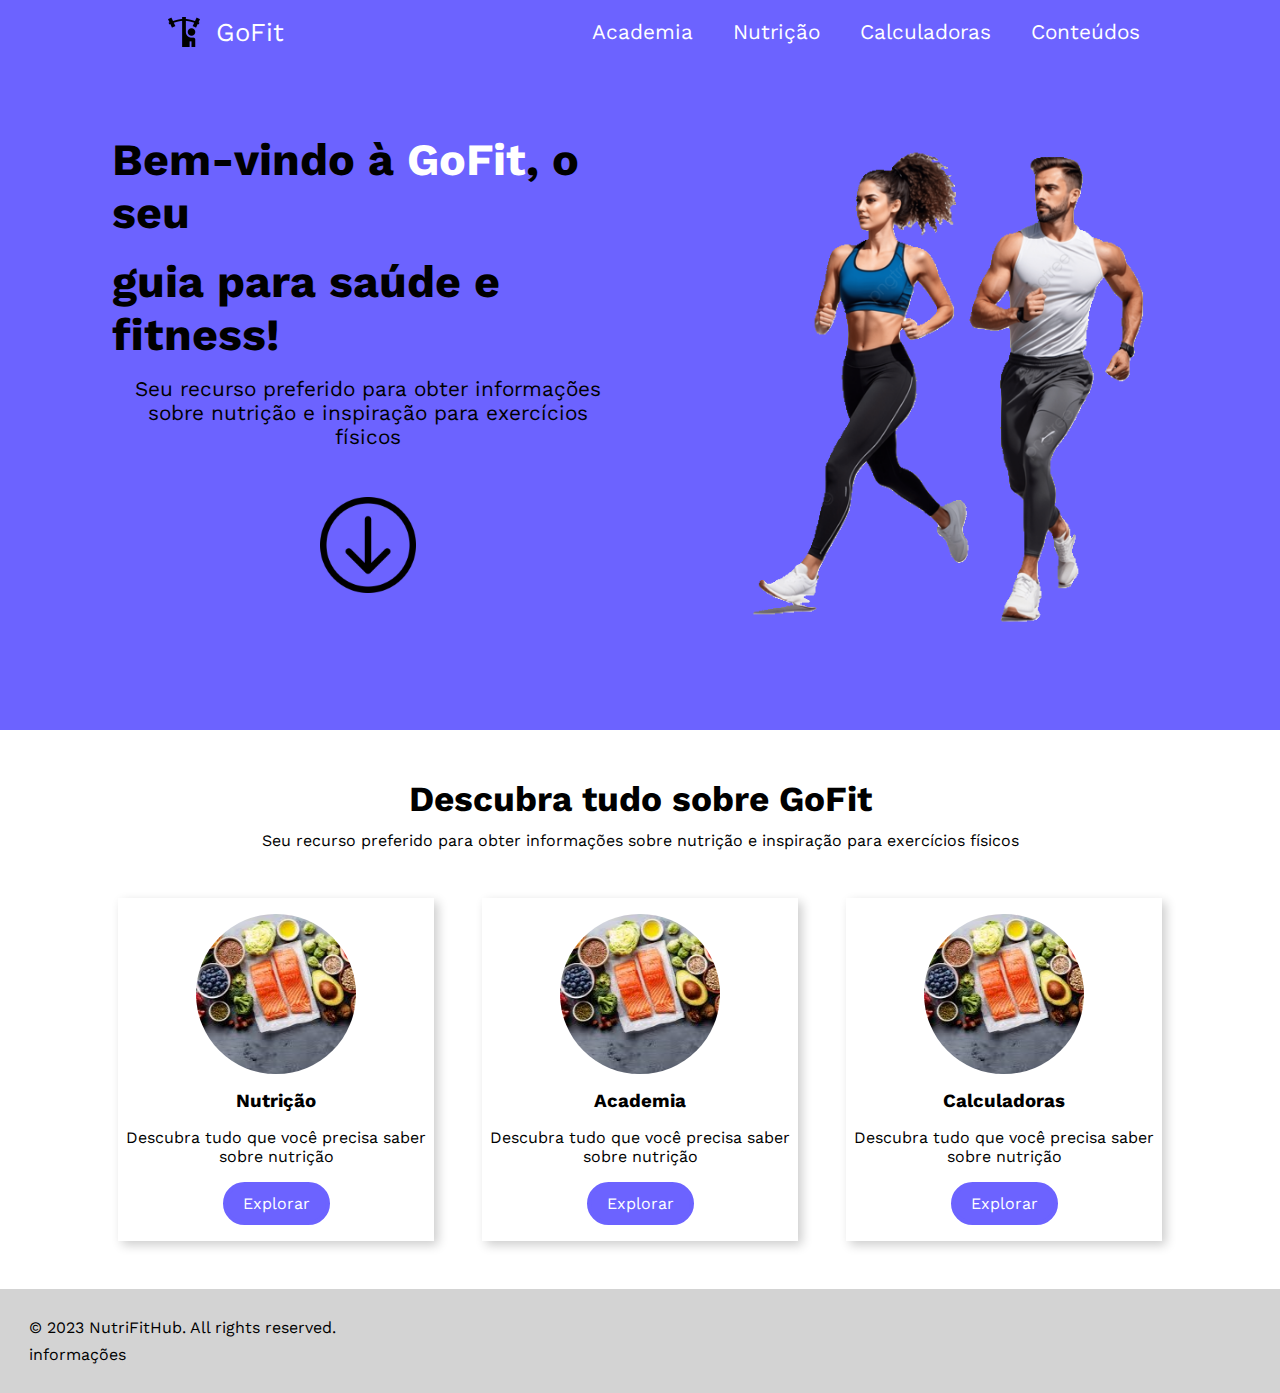
<file: index.html>
<!DOCTYPE html>
<html lang="en">
<head>
    <meta charset="UTF-8">
    <meta name="viewport" content="width=device-width, initial-scale=1.0">
    <link rel="stylesheet" href="CSS/style.css">
    <title>Document</title>
</head>
<body>
    <nav id="navbar">
        <div class="logo">
            <img src="IMG/levantamento-de-peso.png" alt="">
            <a href="index.html">GoFit</a>
        </div>
        <ul>
            <li><a href="Pags/academia.html">Academia</a></li>
            <li><a href="nutricao.html">Nutrição</a></li>
            <li><a href="Pags/calculadoras.html">Calculadoras</a></li>
            <li><a href="conteudos.html">Conteúdos</a></li>
        </ul>
    </nav>
<!--
    <section class="bemvindo">
        <h1>Bem vindo a GoFit</h1>
        <p>Seu recurso preferido para obter informações sobre nutrição e inspiração para exercícios físicos</p>
    </section>
-->
    <section class="sobre-nos">
        <div class="sobre-nos-texto">
            <h1>Bem-vindo à <span style="color: white;">GoFit</span>, o seu</h1>
            <h1>guia para saúde e fitness!</h1>
            <p>Seu recurso preferido para obter informações sobre nutrição e inspiração para exercícios físicos</p>
            <a href="#bemvindo"><img src="IMG/download.png" alt=""></a>
        </div>
        <img src="IMG/running-teste.PNG" alt="">
    </section>

    <section id="bemvindo">
        <h1>Descubra tudo sobre GoFit</h1>
        <p>Seu recurso preferido para obter informações sobre nutrição e inspiração para exercícios físicos</p>
    </section>

    <section class="all-cards">
        <div class="card">
            <img src="IMG/nutricao.jpeg" alt="">
            <h3>Nutrição</h3>
            <p>Descubra tudo que você precisa saber sobre nutrição</p>
            <a href="">Explorar</a>
        </div>

        <div class="card">
            <img src="IMG/nutricao.jpeg" alt="">
            <h3>Academia</h3>
            <p>Descubra tudo que você precisa saber sobre nutrição</p>
            <a href="IMG/academia.html">Explorar</a>
        </div>

        <div class="card">
            <img src="IMG/nutricao.jpeg" alt="">
            <h3>Calculadoras</h3>
            <p>Descubra tudo que você precisa saber sobre nutrição</p>
            <a href="">Explorar</a>
        </div>
    </section>
    <script src="JS/script.js"></script>
</body>

<footer>
    <section class="rodape">
        <p>© 2023 NutriFitHub. All rights reserved.</p>
        <p>informações</p>
    </section>
</footer>
</html>
</file>
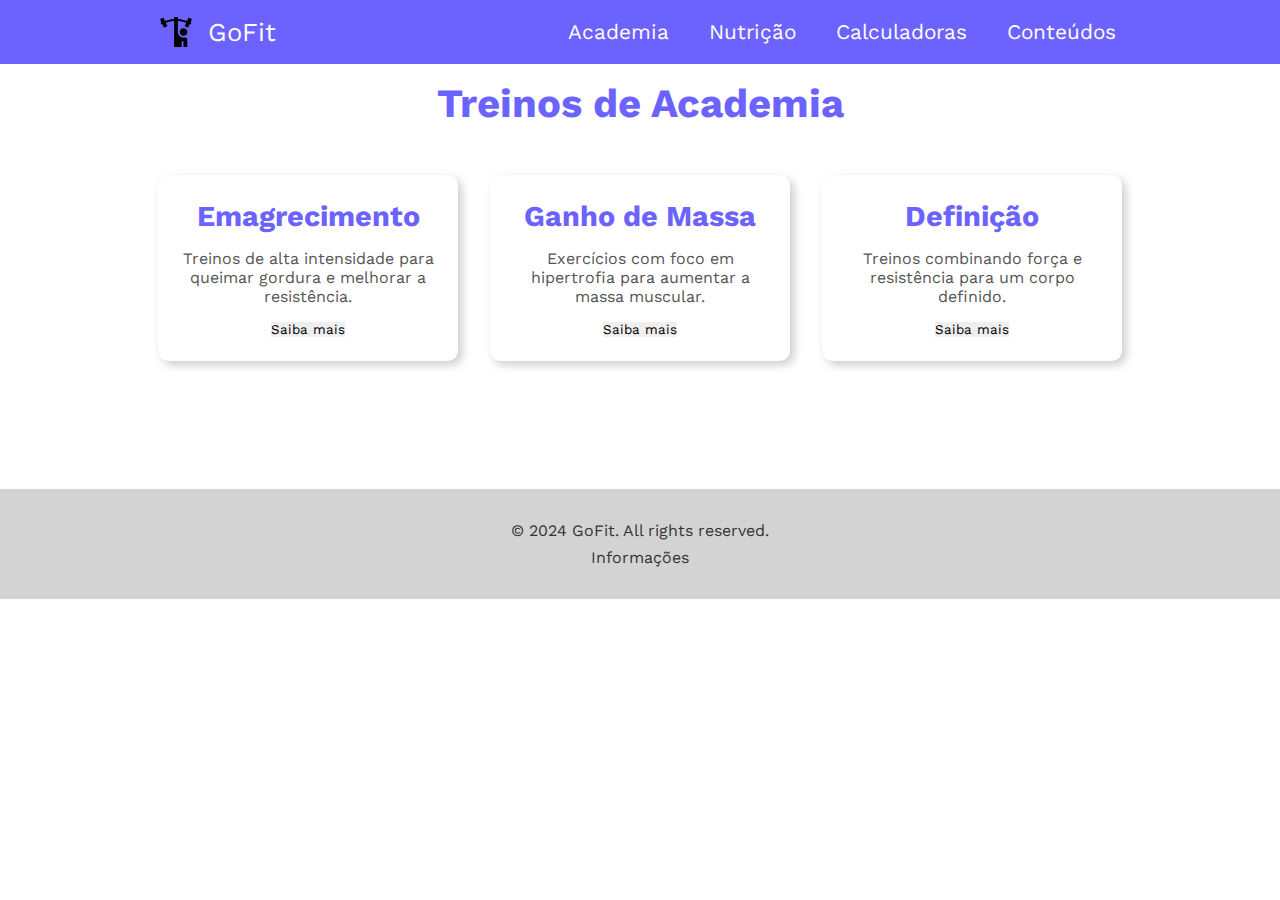
<file: Pags/academia.html>
<!DOCTYPE html>
<html lang="pt-BR">
<head>
    <meta charset="UTF-8">
    <meta name="viewport" content="width=device-width, initial-scale=1.0">
    <title>GoFit - Treinos</title>
    <link rel="stylesheet" href="../CSS/style_academia.css">
</head>
<body>

    <nav id="navbar">
        <div class="logo">
            <img src="../IMG/levantamento-de-peso.png" alt="GoFit Logo">
            <a href="../index.html">GoFit</a>
        </div>
        <ul>
            <li><a href="academia.html">Academia</a></li>
            <li><a href="#">Nutrição</a></li>
            <li><a href="calculadoras.html">Calculadoras</a></li>
            <li><a href="#">Conteúdos</a></li>
        </ul>
    </nav>

    <section class="treinos">
        <h1>Treinos de Academia</h1>
        <div class="cards">
            <div class="card">
                <h3>Emagrecimento</h3>
                <p>Treinos de alta intensidade para queimar gordura e melhorar a resistência.</p>
                <button onclick="downloadTreino('emagrecimento')">Saiba mais</button>
            </div>
            <div class="card">
                <h3>Ganho de Massa</h3>
                <p>Exercícios com foco em hipertrofia para aumentar a massa muscular.</p>
                <button onclick="downloadTreino('massa')">Saiba mais</button>
            </div>
            <div class="card">
                <h3>Definição</h3>
                <p>Treinos combinando força e resistência para um corpo definido.</p>
                <button onclick="downloadTreino('definicao')">Saiba mais</button>
            </div>
        </div>
    </section>

    <footer class="rodape">
        <p>© 2024 GoFit. All rights reserved.</p>
        <p>Informações</p>
    </footer>

    <script src="../JS/script_academia.js"></script>
</body>
</html>
</file>
<file: CSS/style.css>
@import url('https://fonts.googleapis.com/css2?family=Work+Sans:ital,wght@0,100..900;1,100..900&display=swap');

*{
    font-family: "Work Sans", serif;
    margin: 0;
    padding: 0;
    border: 0;
}

/* NAVBAR */

#navbar{
    display: flex;
    width: 100%;
    justify-content: space-around;
    position: fixed; /* Mantém a navbar fixa no topo */
    top: 0;
    left: 0;
    z-index: 1000; /* Garante que fique acima de outros elementos */
    background-color: #6C63FF;
    padding: 1rem 1rem;
}

.logo {
    display: flex;
    align-items: center;
    gap: 1rem;
}

.logo img {
    height: 2rem;
}

.logo a {
    font-size: 1.6rem;
    text-decoration: none;
    color: white;
}

#navbar ul {
    list-style: none;
    display: flex;
    align-items: center;
    gap: 2rem;
    font-size: 1.3rem;
}

#navbar ul li {
    border: 0.25rem solid transparent;
    border-radius: 1.5rem;
    transition: border-color 0.3s;
}

#navbar ul a{
    text-decoration: none;
    color: white;
}

/* BEM VINDO */

#bemvindo{
    margin-top: 3rem;
    display: flex;
    flex-direction: column;
    text-align: center;
    gap: 0.7rem;
}

#bemvindo h1 {
    font-size: 2.2rem;
}

/* SOBRE NOS */

.sobre-nos{
    display: grid;
    grid-template-columns: 1fr 1fr; /* Cria 2 colunas de mesma largura */
    align-items: center;
    justify-content: center;
    background-color: #6C63FF;
    height: 730px;
}

.sobre-nos-texto h1 {
    font-size: 2.8rem;
}

.sobre-nos-texto p {
    font-size: 1.3rem;
    text-align: center;
}

.sobre-nos-texto a img {
    width: 6rem;
    text-align: center;
    margin-top: 2rem;
    transition: transform 0.3s ease;
}

.sobre-nos img {
    width: 90%;
}

.sobre-nos-texto a img:hover {
    transform: scale(1.1);
}

.sobre-nos-texto{
    display: flex;
    flex-direction: column;
    width: 80%;
    text-align: start;
    gap: 1rem;
    margin-left: 7rem;
    align-items: center;
}
/* CARDS*/

.all-cards{
    display: flex;
    gap: 3rem;
    justify-content: center;
    margin-top: 3rem;
}

.card{
    box-shadow: 4px 4px 10px rgba(0, 0, 0, 0.2); /* Adiciona uma sombra */
    width: 300px;
    display: flex;
    flex-direction: column;
    text-align: center;
    align-items: center;
    justify-content: center;
    padding: 1rem 0.5rem;
    gap: 1rem;
    transition: transform 0.3s ease;
}

.card:hover {
    transform: scale(1.1);
}

.card img {
    border-radius: 100%;
    height: 10rem;
}

.card a{
    border: 4px solid #6C63FF;
    border-radius: 2rem;
    background-color: #6C63FF;
    color: white;
    padding: 0.5rem 1rem;
    text-decoration: none;
}

.rodape {
    background-color: #d3d3d3;
    margin-top: 3rem;
    padding: 1.8rem;
    display: flex;
    flex-direction: column;
    gap: .5rem;
}
</file>
<file: CSS/style_academia.css>
@import url('https://fonts.googleapis.com/css2?family=Work+Sans:ital,wght@0,100..900;1,100..900&display=swap');

*{
    font-family: "Work Sans", serif;
    margin: 0;
    padding: 0;
    border: 0;
    box-sizing: border-box;
}

/* NAVBAR */

#navbar{
    display: flex;
    width: 100%;
    justify-content: space-around;
    position: fixed;
    top: 0;
    left: 0;
    z-index: 1000;
    background-color: #6C63FF;
    padding: 1rem;
}

.logo {
    display: flex;
    align-items: center;
    gap: 1rem;
}

.logo img {
    height: 2rem;
}

.logo a {
    font-size: 1.6rem;
    text-decoration: none;
    color: white;
}

#navbar ul {
    list-style: none;
    display: flex;
    align-items: center;
    gap: 2rem;
    font-size: 1.3rem;
}

#navbar ul li {
    border: 0.25rem solid transparent;
    border-radius: 1.5rem;
    transition: border-color 0.3s;
}

#navbar ul a{
    text-decoration: none;
    color: white;
}

/* BEM VINDO */

#bemvindo{
    margin-top: 6rem;
    display: flex;
    flex-direction: column;
    text-align: center;
    gap: 0.7rem;
    padding: 2rem 1rem;
}

#bemvindo h1 {
    font-size: 2.5rem;
    font-weight: bold;
    color: #333;
}

/* TREINOS */

.treinos{
    text-align: center;
    padding: 80px 20px;
    background-color: white;
}

.treinos h1 {
    font-size: 2.5rem;
    color: #6C63FF;
    margin-bottom: 30px;
}

.cards{
    display: flex;
    flex-wrap: wrap;
    gap: 2rem;
    justify-content: center;
    margin-top: 3rem;
}

.card{
    box-shadow: 4px 4px 10px rgba(0, 0, 0, 0.2);
    width: 300px;
    display: flex;
    flex-direction: column;
    text-align: center;
    align-items: center;
    justify-content: center;
    padding: 1.5rem;
    gap: 1rem;
    border-radius: 10px;
    transition: transform 0.3s ease, box-shadow 0.3s;
    background-color: #fff;
}

.card:hover {
    transform: scale(1.05);
    box-shadow: 6px 6px 15px rgba(0, 0, 0, 0.25);
}

.card h3 {
    font-size: 1.8rem;
    color: #6C63FF;
}

.card p {
    color: #555;
}

.card a{
    border: 4px solid #6C63FF;
    border-radius: 2rem;
    background-color: #6C63FF;
    color: white;
    padding: 0.5rem 1rem;
    text-decoration: none;
    transition: background-color 0.3s, border-color 0.3s;
}

.card a:hover {
    background-color: #4f4ab3;
    border-color: #4f4ab3;
}

/* FOOTER */

.rodape {
    background-color: #d3d3d3;
    margin-top: 3rem;
    padding: 2rem;
    display: flex;
    flex-direction: column;
    gap: .5rem;
    text-align: center;
    font-size: 1rem;
    color: #333;
}
</file>
